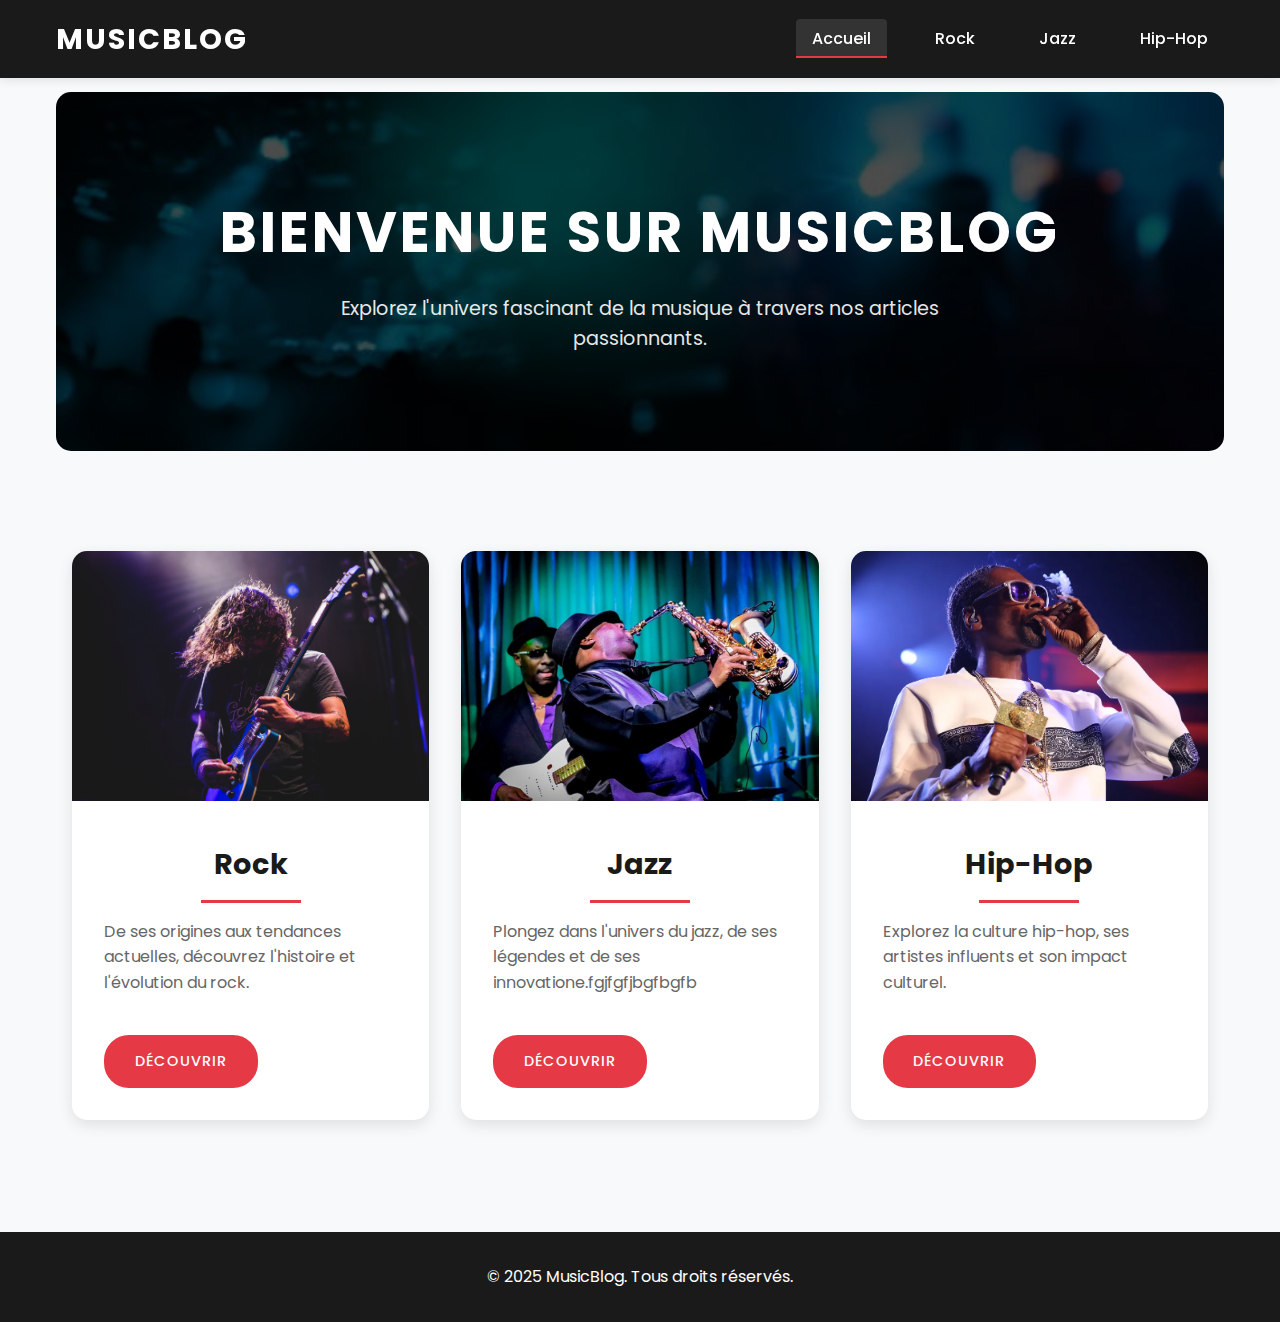
<file: index.html>
<!DOCTYPE html>
<html lang="fr">
<head>
    <meta charset="UTF-8">
    <meta name="viewport" content="width=device-width, initial-scale=1.0">
    <title>Blog Musical</title>
    <link rel="stylesheet" href="style.css">
    <link href="https://fonts.googleapis.com/css2?family=Poppins:wght@400;500;700&display=swap" rel="stylesheet">
</head>
<body>
    <header class="main-header">
        <nav class="nav-container">
            <div class="logo">MusicBlog</div>
            <ul class="nav-links">
                <li><a href="index.html" class="active">Accueil</a></li>
                <li><a href="rock.html">Rock</a></li>
                <li><a href="jazz.html">Jazz</a></li>
                <li><a href="hiphop.html">Hip-Hop</a></li>
            </ul>
        </nav>
    </header>

    <main>
        <section class="hero">
            <h1>Bienvenue sur MusicBlog</h1>
            <p>Explorez l'univers fascinant de la musique à travers nos articles passionnants.</p>
        </section>

        <section class="theme-cards">
            <article class="card">
                <img src="image/Rock-Music.png" alt="Rock" class="card-image">
                <div class="card-content">
                    <h2>Rock</h2>
                    <p>De ses origines aux tendances actuelles, découvrez l'histoire et l'évolution du rock.</p>
                    <a href="rock.html" class="btn">Découvrir</a>
                </div>
            </article>

            <article class="card">
                <img src="image/jazz-music.jpg" alt="Jazz" class="card-image">
                <div class="card-content">
                    <h2>Jazz</h2>
                    <p>Plongez dans l'univers du jazz, de ses légendes et de ses innovatione.fgjfgfjbgfbgfb</p>
                    <a href="jazz.html" class="btn">Découvrir</a>
                </div>
            </article>

            <article class="card">
                <img src="image/Snoop-Dogg2.webp" alt="Hip-Hop" class="card-image">
                <div class="card-content">
                    <h2>Hip-Hop</h2>
                    <p>Explorez la culture hip-hop, ses artistes influents et son impact culturel.</p>
                    <a href="hiphop.html" class="btn">Découvrir</a>
                </div>
            </article>
        </section>
    </main>

    <footer>
        <p>&copy; 2025 MusicBlog. Tous droits réservés.</p>
    </footer>
</body>
</html>
</file>
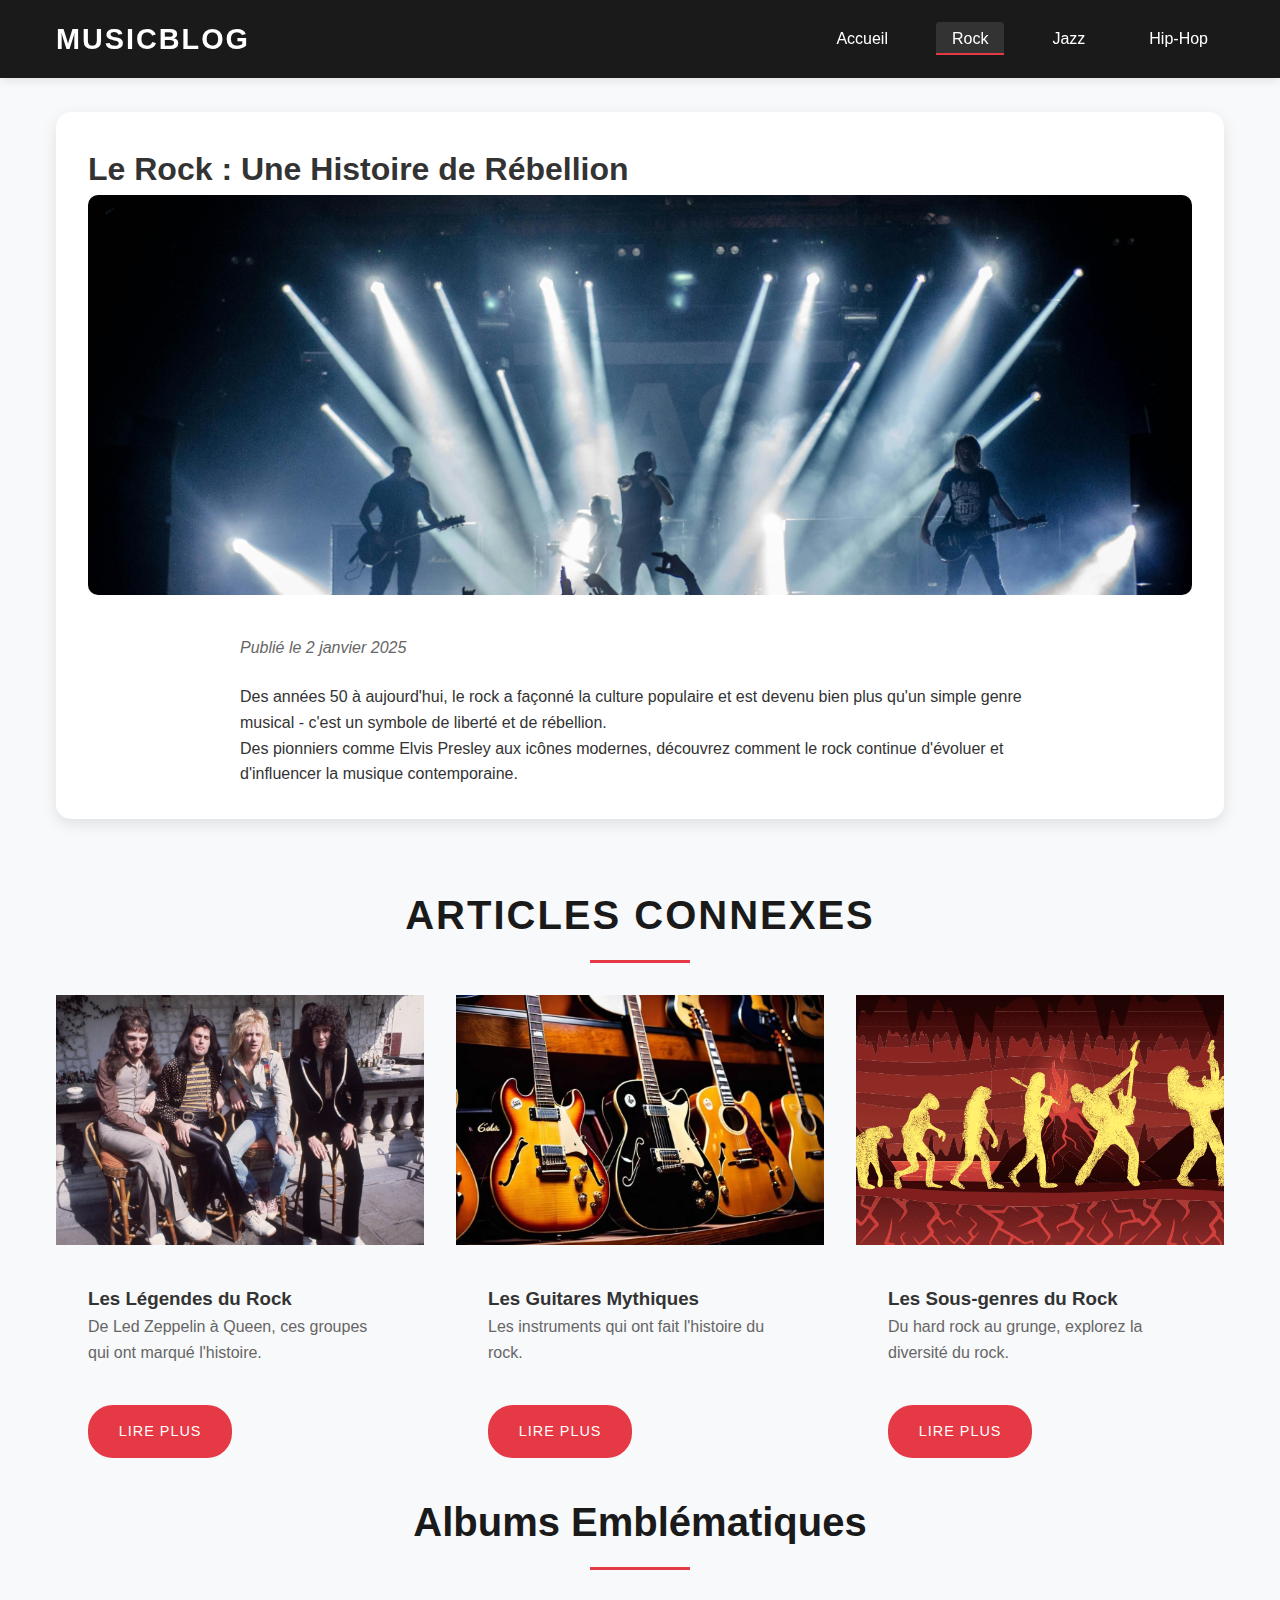
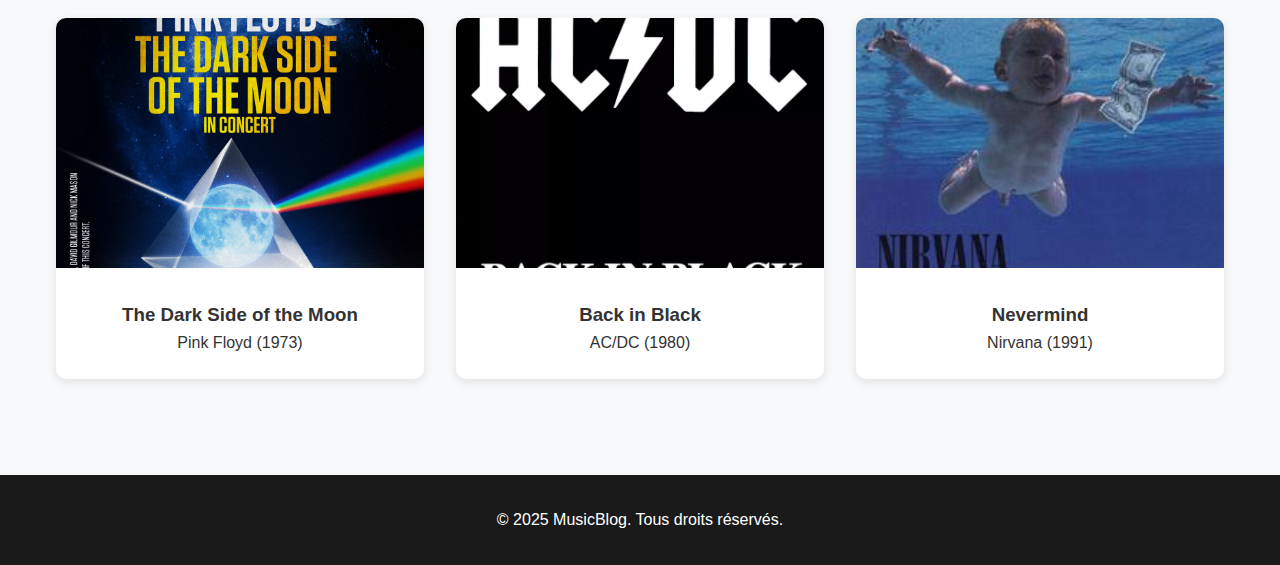
<file: rock.html>
<!DOCTYPE html>
<html lang="fr">
<head>
    <meta charset="UTF-8">
    <meta name="viewport" content="width=device-width, initial-scale=1.0">
    <title>Rock - MusicBlog</title>
    <link rel="stylesheet" href="style.css">
</head>
<body>
    <header class="main-header">
        <nav class="nav-container">
            <div class="logo">MusicBlog</div>
            <ul class="nav-links">
                <li><a href="index.html">Accueil</a></li>
                <li><a href="rock.html" class="active">Rock</a></li>
                <li><a href="jazz.html">Jazz</a></li>
                <li><a href="hiphop.html">Hip-Hop</a></li>
            </ul>
        </nav>
    </header>

    <main>
        <article class="main-article">
            <h1>Le Rock : Une Histoire de Rébellion</h1>
            <img src="image/big-rock.jpg" alt="Histoire du Rock" class="article-image">
            <div class="article-content">
                <p class="article-meta">Publié le 2 janvier 2025</p>
                <p>Des années 50 à aujourd'hui, le rock a façonné la culture populaire et est devenu bien plus qu'un simple genre musical - c'est un symbole de liberté et de rébellion.</p>
                <p>Des pionniers comme Elvis Presley aux icônes modernes, découvrez comment le rock continue d'évoluer et d'influencer la musique contemporaine.</p>
            </div>
        </article>

        <section class="related-articles">
            <h2>Articles Connexes</h2>
            <div class="article-grid">
                <article class="article-card">
                    <img src="image/Getty_Queen.jpg" alt="Légendes du Rock" class="card-image">
                    <div class="card-content">
                        <h3>Les Légendes du Rock</h3>
                        <p>De Led Zeppelin à Queen, ces groupes qui ont marqué l'histoire.</p>
                        <a href="#" class="btn">Lire plus</a>
                    </div>
                </article>

                <article class="article-card">
                    <img src="image/rock-gitar.webp" alt="Guitares Mythiques" class="card-image">
                    <div class="card-content">
                        <h3>Les Guitares Mythiques</h3>
                        <p>Les instruments qui ont fait l'histoire du rock.</p>
                        <a href="#" class="btn">Lire plus</a>
                    </div>
                </article>

                <article class="article-card">
                    <img src="image/rock-woooow.png" alt="Sous-genres du Rock" class="card-image">
                    <div class="card-content">
                        <h3>Les Sous-genres du Rock</h3>
                        <p>Du hard rock au grunge, explorez la diversité du rock.</p>
                        <a href="#" class="btn">Lire plus</a>
                    </div>
                </article>
            </div>
        </section>

        <section class="featured-albums">
            <h2>Albums Emblématiques</h2>
            <div class="album-grid">
                <article class="album-card">
                    <img src="image/the dark side of the moon.jpg" alt="Album Dark Side of the Moon" class="album-image">
                    <div class="album-content">
                        <h3>The Dark Side of the Moon</h3>
                        <p>Pink Floyd (1973)</p>
                    </div>
                </article>

                <article class="album-card">
                    <img src="image/black in black.webp" alt="Album Back in Black" class="album-image">
                    <div class="album-content">
                        <h3>Back in Black</h3>
                        <p>AC/DC (1980)</p>
                    </div>
                </article>

                <article class="album-card">
                    <img src="image/nevermind.jpg" alt="Album Nevermind" class="album-image">
                    <div class="album-content">
                        <h3>Nevermind</h3>
                        <p>Nirvana (1991)</p>
                    </div>
                </article>
            </div>
        </section>
    </main>

    <footer>
        <p>&copy; 2025 MusicBlog. Tous droits réservés.</p>
    </footer>
</body>
</html>
</file>
<file: style.css>
/* Reset et styles de base */
* {
    margin: 0;
    padding: 0;
    box-sizing: border-box;
}

body {
    font-family: 'Segoe UI', Tahoma, Geneva, Verdana, sans-serif;
    line-height: 1.6;
    color: #333;
    background-color: #f5f5f5;
}

/* Header et Navigation */
.main-header {
    background-color: #1a1a1a;
    box-shadow: 0 2px 5px rgba(0,0,0,0.2);
    position: sticky;
    top: 0;
    z-index: 1000;
}

.nav-container {
    max-width: 1200px;
    margin: 0 auto;
    padding: 1rem;
    display: flex;
    justify-content: space-between;
    align-items: center;
}

.logo {
    font-size: 1.8rem;
    font-weight: bold;
    color: #fff;
    text-transform: uppercase;
    letter-spacing: 2px;
}

.nav-links {
    display: flex;
    list-style: none;
    gap: 2rem;
}

.nav-links a {
    text-decoration: none;
    color: #fff;
    font-weight: 500;
    padding: 0.5rem 1rem;
    border-radius: 4px;
    transition: all 0.3s ease;
}

.nav-links a:hover,
.nav-links a.active {
    background-color: #333;
    color: #fff;
}

/* Main Content */
main {
    max-width: 1200px;
    margin: 2rem auto;
    padding: 0 1rem;
}

.hero {
    text-align: center;
    padding: 4rem 1rem;
    background:/* linear-gradient(rgba(0,0,0,0.7), rgba(0,0,0,0.7)),*/ url('background.jpg');
    background-size: cover;
    background-position: center;
    color: #fff;
    border-radius: 8px;
    margin-bottom: 3rem;
}

.hero h1 {
    font-size: 3rem;
    margin-bottom: 1rem;
    text-transform: uppercase;
    letter-spacing: 2px;
}

/* Cards */
.theme-cards {
    display: grid;
    grid-template-columns: repeat(auto-fit, minmax(300px, 1fr));
    gap: 2rem;
}

.card {
    background: #fff;
    border-radius: 8px;
    overflow: hidden;
    box-shadow: 0 3px 10px rgba(0,0,0,0.1);
    transition: transform 0.3s ease;
}

.card:hover {
    transform: translateY(-5px);
    box-shadow: 0 5px 15px rgba(0,0,0,0.2);
}

.card-image {
    width: 100%;
    height: 220px;
    object-fit: cover;
}

.card-content {
    padding: 1.5rem;
}

.card-content h2 {
    margin-bottom: 1rem;
    color: #1a1a1a;
}

/* Buttons */
.btn {
    display: inline-block;
    padding: 0.7rem 1.5rem;
    background-color: #1a1a1a;
    color: #fff;
    text-decoration: none;
    border-radius: 4px;
    margin-top: 1rem;
    transition: all 0.3s ease;
    text-transform: uppercase;
    letter-spacing: 1px;
    font-size: 0.9rem;
}

.btn:hover {
    background-color: #333;
    transform: translateY(-2px);
}

/* Article Styles */
.main-article {
    background: #fff;
    padding: 2rem;
    border-radius: 8px;
    margin-bottom: 3rem;
    box-shadow: 0 3px 10px rgba(0,0,0,0.1);
}

.article-image {
    width: 100%;
    height: 400px;
    object-fit: cover;
    border-radius: 8px;
    margin-bottom: 1.5rem;
}

.article-content {
    max-width: 800px;
    margin: 0 auto;
}

.article-meta {
    color: #666;
    margin-bottom: 1rem;
    font-style: italic;
}

.related-articles h2 {
    margin-bottom: 2rem;
    text-align: center;
    text-transform: uppercase;
    letter-spacing: 2px;
}

.article-grid {
    display: grid;
    grid-template-columns: repeat(auto-fit, minmax(300px, 1fr));
    gap: 2rem;
}

/* Footer */
footer {
    text-align: center;
    padding: 2rem;
    background-color: #1a1a1a;
    color: #fff;
    margin-top: 3rem;
}

/* Responsive Design */
@media (max-width: 768px) {
    .nav-container {
        flex-direction: column;
        gap: 1rem;
    }

    .nav-links {
        flex-direction: column;
        align-items: center;
        gap: 1rem;
    }

    .hero h1 {
        font-size: 2rem;
    }

    .card-image {
        height: 180px;
    }

    .article-image {
        height: 250px;
    }

    .main-article {
        padding: 1rem;
    }
}
/* Base Reset and Typography */
* {
    margin: 0;
    padding: 0;
    box-sizing: border-box;
}

:root {
    --primary-color: #1a1a1a;
    --accent-color: #e63946;
    --text-color: #333;
    --light-text: #fff;
    --background: #f8f9fa;
    --card-bg: #fff;
    --transition: all 0.3s ease;
}

body {
    font-family: 'Poppins', sans-serif;
    line-height: 1.6;
    color: var(--text-color);
    background-color: var(--background);
}

/* Header Styles */
.main-header {
    background-color: var(--primary-color);
    box-shadow: 0 2px 10px rgba(0, 0, 0, 0.1);
    position: fixed;
    width: 100%;
    top: 0;
    z-index: 1000;
}

.nav-container {
    max-width: 1200px;
    margin: 0 auto;
    padding: 1rem;
    display: flex;
    justify-content: space-between;
    align-items: center;
}

.logo {
    font-size: 1.8rem;
    font-weight: 700;
    color: var(--light-text);
    text-transform: uppercase;
    letter-spacing: 2px;
    transition: var(--transition);
}

.logo:hover {
    color: var(--accent-color);
    transform: scale(1.05);
}

.nav-links {
    display: flex;
    list-style: none;
    gap: 2rem;
}

.nav-links a {
    text-decoration: none;
    color: var(--light-text);
    font-weight: 500;
    padding: 0.5rem 1rem;
    border-radius: 4px;
    transition: var(--transition);
    position: relative;
}

.nav-links a::after {
    content: '';
    position: absolute;
    bottom: 0;
    left: 0;
    width: 0;
    height: 2px;
    background-color: var(--accent-color);
    transition: var(--transition);
}

.nav-links a:hover::after,
.nav-links a.active::after {
    width: 100%;
}

/* Main Content Styles */
main {
    margin-top: 80px;
    padding: 2rem 1rem;
    max-width: 1200px;
    margin-left: auto;
    margin-right: auto;
}

/* Hero Section */
.hero {
    text-align: center;
    padding: 6rem 2rem;
    background: linear-gradient(rgba(0, 0, 0, 0.7), rgba(0, 0, 0, 0.7)), url('background.jpg');
    background-size: cover;
    background-position: center;
    background-attachment: fixed;
    color: var(--light-text);
    border-radius: 15px;
    margin-bottom: 4rem;
    transform: translateY(-20px);
    animation: fadeInUp 0.8s ease forwards;
}

.hero h1 {
    font-size: 3.5rem;
    margin-bottom: 1rem;
    text-transform: uppercase;
    letter-spacing: 3px;
}

.hero p {
    font-size: 1.2rem;
    max-width: 600px;
    margin: 0 auto;
    opacity: 0.9;
}

/* Card Styles */
.theme-cards {
    display: grid;
    grid-template-columns: repeat(auto-fit, minmax(300px, 1fr));
    gap: 2rem;
    padding: 1rem;
}

.card {
    background: var(--card-bg);
    border-radius: 15px;
    overflow: hidden;
    box-shadow: 0 5px 15px rgba(0, 0, 0, 0.1);
    transition: var(--transition);
    position: relative;
}

.card:hover {
    transform: translateY(-10px);
    box-shadow: 0 8px 25px rgba(0, 0, 0, 0.2);
}

.card-image {
    width: 100%;
    height: 250px;
    object-fit: cover;
    transition: var(--transition);
}

.card:hover .card-image {
    transform: scale(1.05);
}

.card-content {
    padding: 2rem;
}

.card-content h2 {
    font-size: 1.8rem;
    margin-bottom: 1rem;
    color: var(--primary-color);
}

.card-content p {
    color: #666;
    margin-bottom: 1.5rem;
}

/* Button Styles */
.btn {
    display: inline-block;
    padding: 0.8rem 1.8rem;
    background-color: var(--accent-color);
    color: var(--light-text);
    text-decoration: none;
    border-radius: 25px;
    font-weight: 500;
    text-transform: uppercase;
    letter-spacing: 1px;
    transition: var(--transition);
    border: 2px solid var(--accent-color);
}

.btn:hover {
    background-color: transparent;
    color: var(--accent-color);
    transform: translateY(-2px);
}

/* Article Styles */
.main-article {
    background: var(--card-bg);
    border-radius: 15px;
    padding: 2rem;
    margin-bottom: 4rem;
    box-shadow: 0 5px 15px rgba(0, 0, 0, 0.1);
}

.article-image {
    width: 100%;
    height: 400px;
    object-fit: cover;
    border-radius: 10px;
    margin-bottom: 2rem;
}

.article-content {
    max-width: 800px;
    margin: 0 auto;
}

.article-meta {
    color: #666;
    font-style: italic;
    margin-bottom: 1.5rem;
}

/* Album Grid Styles */
.album-grid {
    display: grid;
    grid-template-columns: repeat(auto-fit, minmax(250px, 1fr));
    gap: 2rem;
    margin-top: 2rem;
}

.album-card {
    background: var(--card-bg);
    border-radius: 10px;
    overflow: hidden;
    box-shadow: 0 3px 10px rgba(0, 0, 0, 0.1);
    transition: var(--transition);
}

.album-card:hover {
    transform: translateY(-5px);
}

.album-image {
    width: 100%;
    height: 250px;
    object-fit: cover;
}

.album-content {
    padding: 1.5rem;
    text-align: center;
}

/* Footer Styles */
footer {
    background-color: var(--primary-color);
    color: var(--light-text);
    text-align: center;
    padding: 2rem;
    margin-top: 4rem;
}

/* Animations */
@keyframes fadeInUp {
    from {
        opacity: 0;
        transform: translateY(20px);
    }
    to {
        opacity: 1;
        transform: translateY(0);
    }
}

/* Responsive Design */
@media (max-width: 768px) {
    .nav-container {
        flex-direction: column;
        text-align: center;
    }

    .nav-links {
        flex-direction: column;
        gap: 1rem;
        margin-top: 1rem;
    }

    .hero {
        padding: 4rem 1rem;
    }

    .hero h1 {
        font-size: 2.5rem;
    }

    .card-image {
        height: 200px;
    }

    .article-image {
        height: 300px;
    }
}

/* Add smooth scrolling */
html {
    scroll-behavior: smooth;
}

/* Hover effects for images */
img {
    transition: var(--transition);
}

img:hover {
    filter: brightness(1.1);
}

/* Section Titles */
section h2 {
    text-align: center;
    font-size: 2.5rem;
    margin-bottom: 3rem;
    color: var(--primary-color);
    position: relative;
    padding-bottom: 1rem;
}

section h2::after {
    content: '';
    position: absolute;
    bottom: 0;
    left: 50%;
    transform: translateX(-50%);
    width: 100px;
    height: 3px;
    background-color: var(--accent-color);
}
</file>
